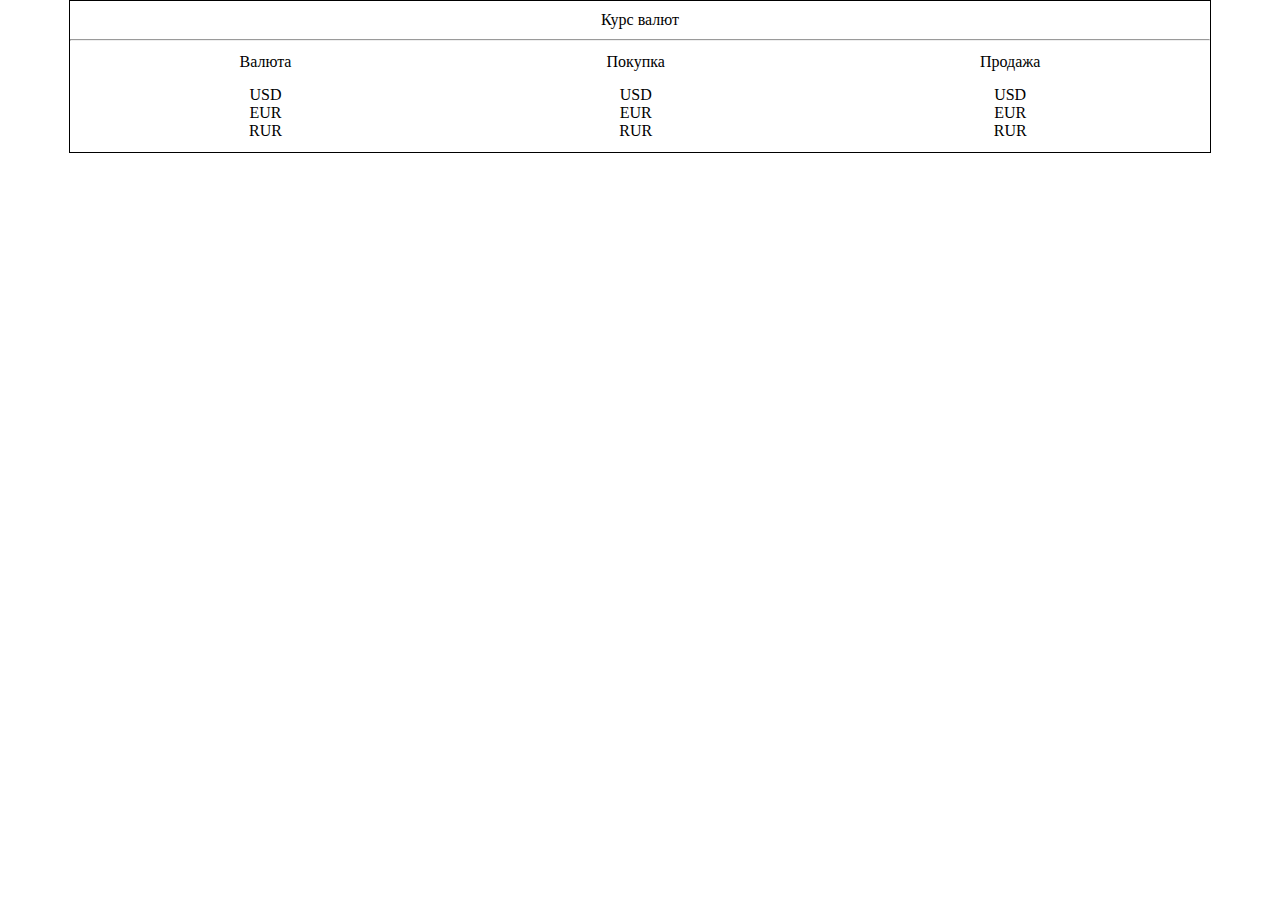
<file: Learn-JS/HomeWork-1/index.html>
<!DOCTYPE html>
<html lang="en">
<head>
    <meta charset="UTF-8">
    <meta name="viewport" content="width=device-width, initial-scale=1.0">
    <link rel="stylesheet" href="css/style.css">
    <title>Текущий курс валют</title>
</head>
<body>
    <section class="exchange_rates">
        <div class="container">
            <p class="title">Курс валют</p>
            <hr>
            <div class="exchange_rates_wrapper">
                <div class="exchange_rates_describe">
                    <div class="exchange_rates_title">
                        <p class="exchange_rates_name">Валюта</p>
                        <div>USD</div>
                        <div>EUR</div>
                        <div>RUR</div>
                    </div>
                    <div class="exchange_rates_buy">
                        <p class="exchange_rates_name">Покупка</p>
                        <div id="buyUSD">USD</div>
                        <div id="buyEUR">EUR</div>
                        <div id="buyRUR">RUR</div>
                    </div>
                    <div class="exchange_rates_sale">
                        <p class="exchange_rates_name">Продажа</p>
                        <div id="saleUSD">USD</div>
                        <div id="saleEUR">EUR</div>
                        <div id="saleRUR">RUR</div>
                    </div>
                </div>
            </div>
        </div>
    </section> 
    <!-- exchange_rates -->
    <script src="js/main.js"></script>
</body>
</html>
</file>
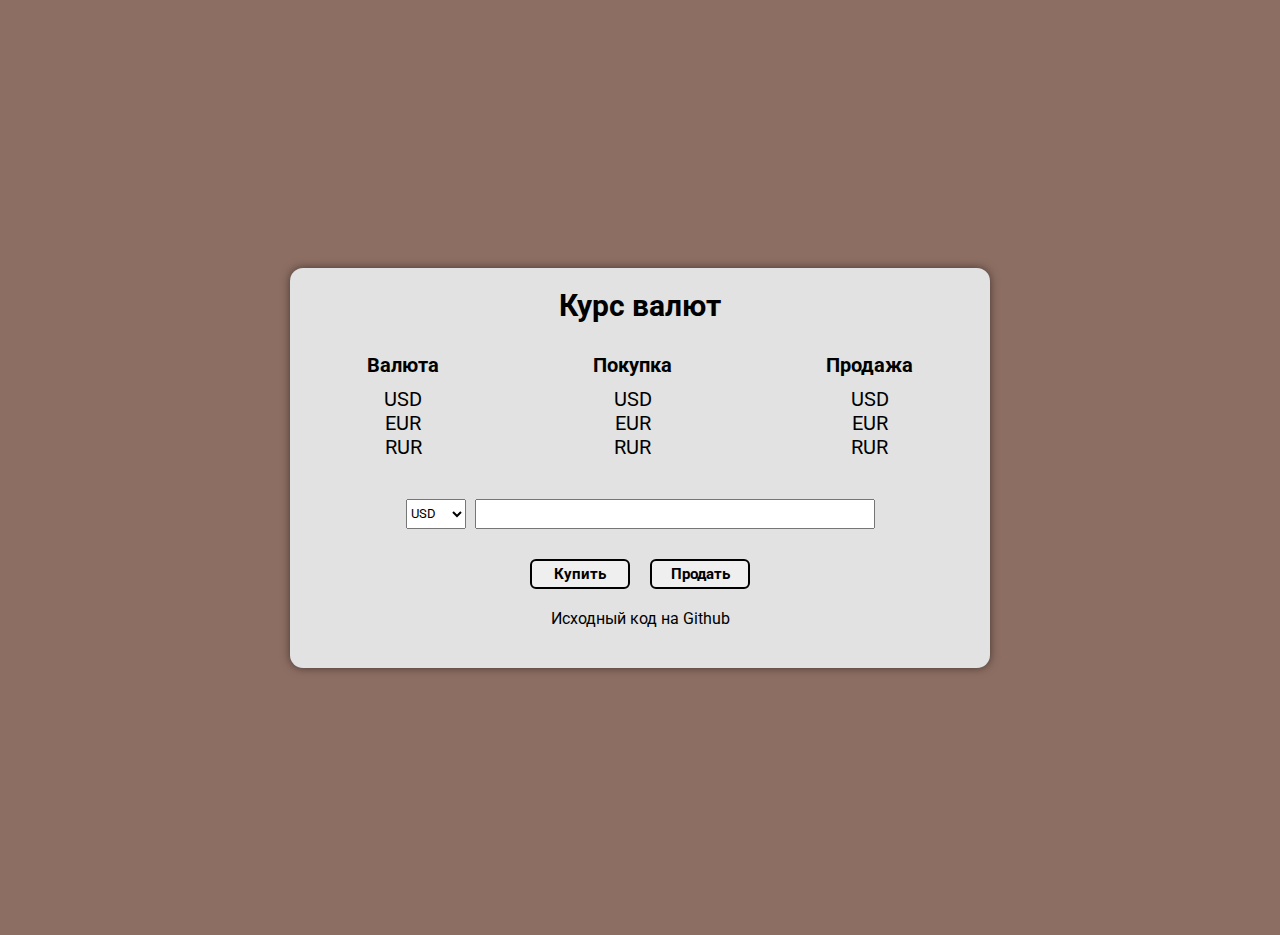
<file: Learn-JS/HomeWork-2/index.html>
<!DOCTYPE html>
<html lang="en">
<head>
    <meta charset="UTF-8">
    <meta name="viewport" content="width=device-width, initial-scale=1.0">
    <link rel="stylesheet" href="css/style.min.css">
    <link href="https://fonts.googleapis.com/css2?family=Roboto:wght@400;700&display=swap" rel="stylesheet">
    <title>Курс валют</title>
</head>
<body>
    <section class="exchange_rates">
       <div class="exchange_rates_wrapper">
           <div class="exchange_rates_box">
                <p class="title">Курс валют</p>
                <div class="exchange_rates_describe">
                    <div class="exchange_rates_title">
                        <p class="exchange_rates_name">Валюта</p>
                        <div>USD</div>
                        <div>EUR</div>
                        <div>RUR</div>
                    </div>
                    <div class="exchange_rates_buy">
                        <p class="exchange_rates_name">Покупка</p>
                        <div id="buyUSD">USD</div>
                        <div id="buyEUR">EUR</div>
                        <div id="buyRUR">RUR</div>
                    </div>
                    <div class="exchange_rates_sale">
                        <p class="exchange_rates_name">Продажа</p>
                        <div id="saleUSD">USD</div>
                        <div id="saleEUR">EUR</div>
                        <div id="saleRUR">RUR</div>
                    </div>
                </div>

                <div class="exchange_rates_input_wrapper">
                    <div class="exchange_rates_input_box">
                        <select class="exchange_rates_select" id="currency">
                            <option>USD</option>
                            <option>EUR</option>
                            <option>RUR</option>
                        </select>
                        <input class="exchange_rates_input--input" type="text" id="input-value">
                    </div>
                </div>
                <div class="exchange_rates_input--result" id="result"></div>
                <div class="exchange_rates_btn">
                    <button class="exchange_rates_btn--buy" id="btnBuy">Купить</button>
                    <button class="exchange_rates_btn--sale" id="btnSale">Продать</button>    
                </div>
                <div class="github">
                    <p><a class="github__link" href="https://github.com/DimaxizISD-21/DimaxizISD-21.github.io/tree/master/Learn-JS/HomeWork-2" target="_blank">
                        Исходный код на Github
                    </a></p>
                </div>
           </div>
       </div>
    </section> 
    <!-- exchange_rates -->

    <script src="js/main.js"></script>
</body>
</html>
</file>
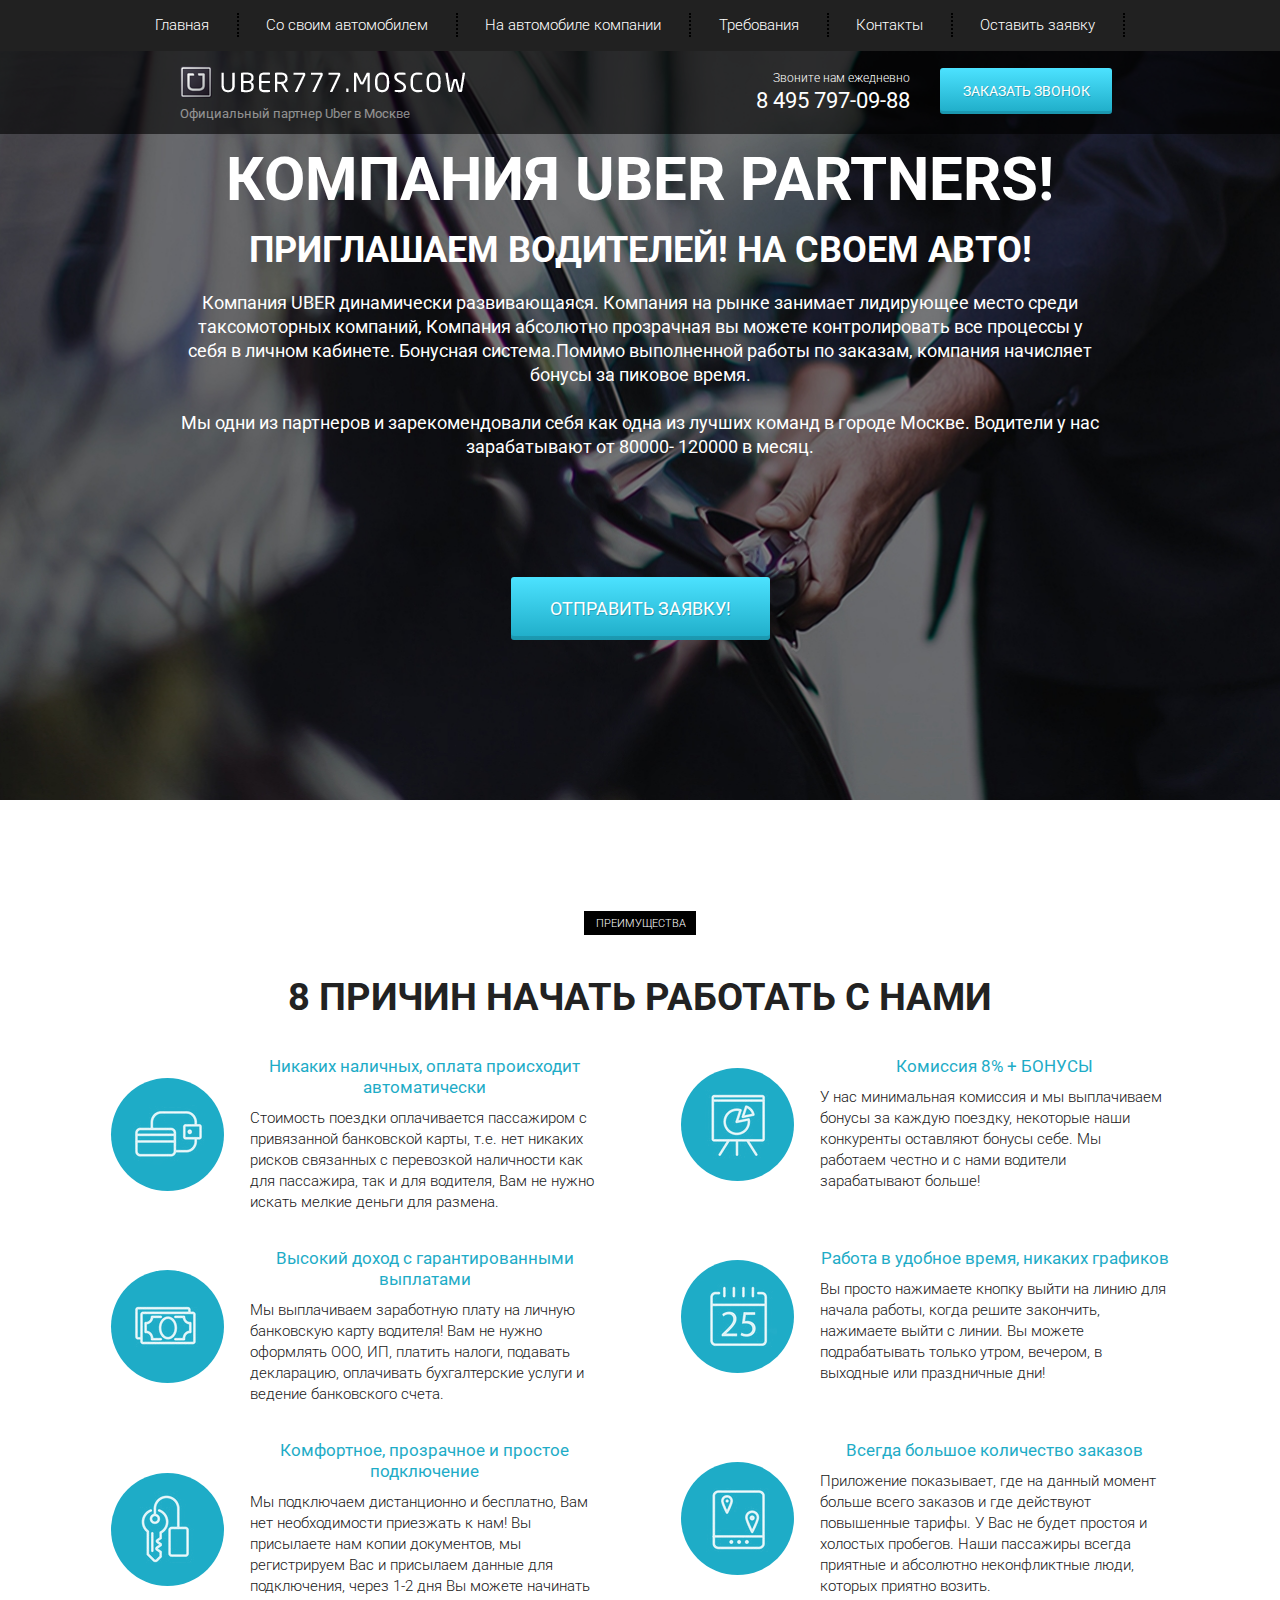
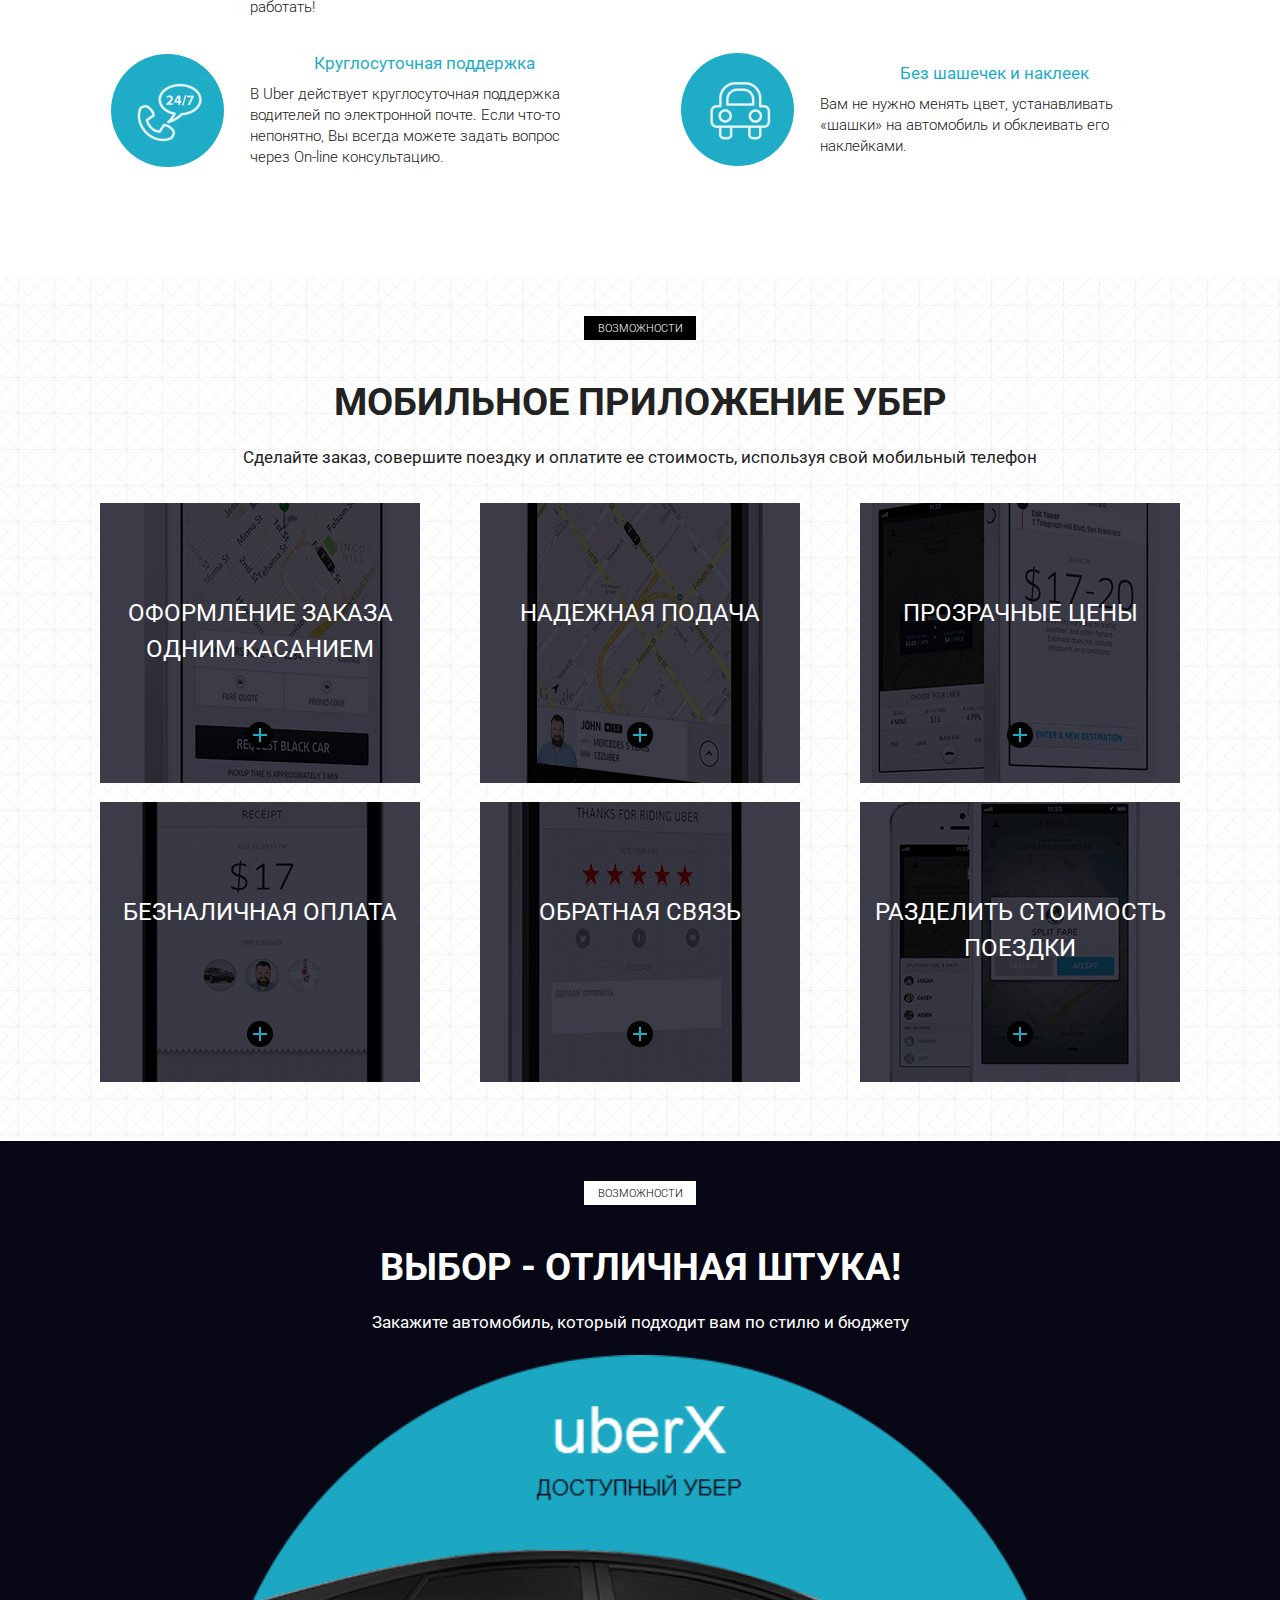
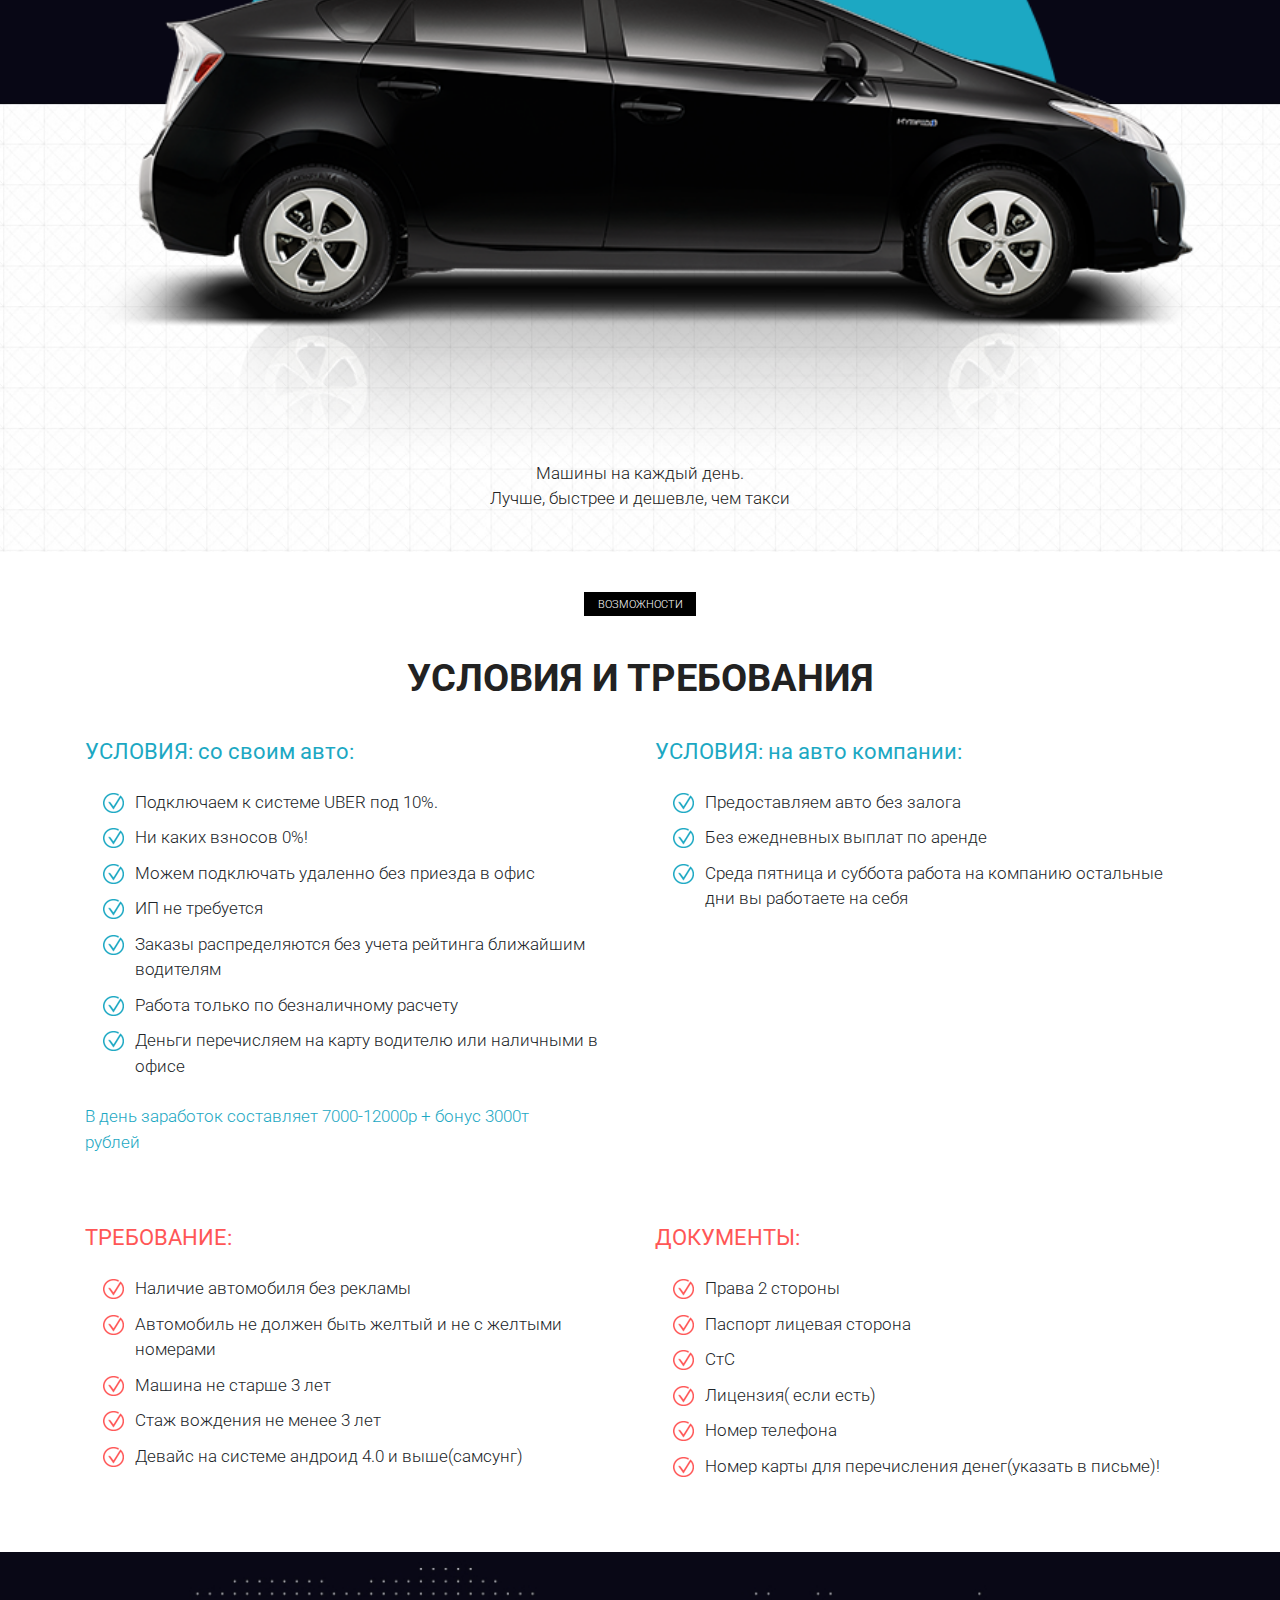
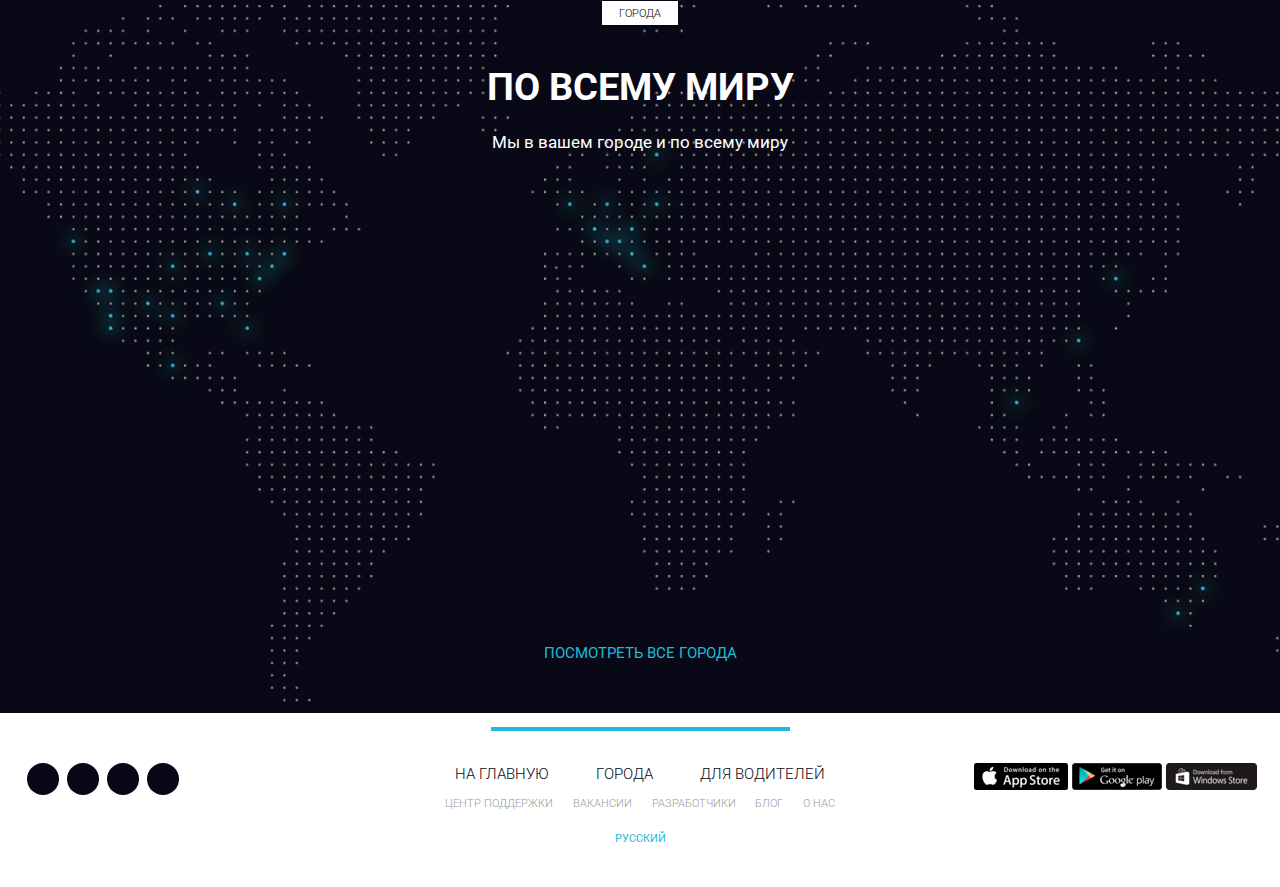
<file: projects/Uber-project/index.html>
<!DOCTYPE html>
<html lang="ru">
<head>
    <meta charset="UTF-8">
    <meta name="viewport" content="width=device-width, initial-scale=1.0">
    <meta http-equiv="X-UA-Compatible" content="ie=edge">
    <link rel="shortcut icon" href="icons/Uber.ico" type="image/x-icon">
    <link rel="stylesheet" href="css/bootstrap-reboot.min.css">
    <link href="https://fonts.googleapis.com/css?family=Roboto:300,400,700&display=swap&subset=cyrillic" rel="stylesheet">
    <link rel="stylesheet" href="https://use.fontawesome.com/releases/v5.8.2/css/all.css" integrity="sha384-oS3vJWv+0UjzBfQzYUhtDYW+Pj2yciDJxpsK1OYPAYjqT085Qq/1cq5FLXAZQ7Ay" crossorigin="anonymous">
    <link rel="stylesheet" href="css/bootstrap-grid.min.css">
    <link rel="stylesheet" href="css/style.min.css">
    <title>Uber</title>
</head>
<body>
    <header>
        <nav>
            <div class="container">
                <ul class="menu">
                    <li class="menu_item"><a class="menu_link" href="#">Главная</a></li>
                    <li class="menu_item"><a class="menu_link" href="#require">Со своим автомобилем  </a></li>
                    <li class="menu_item"><a class="menu_link" href="#require">На автомобиле компании</a></li>
                    <li class="menu_item"><a class="menu_link" href="#require">Требования</a></li>
                    <li class="menu_item"><a class="menu_link" href="#">Контакты</a></li>
                    <li class="menu_item"><a class="menu_link" href="#">Оставить заявку</a></li>
                </ul>
            </div>
            <div class="hamburger">
                <span></span>
                <span></span>
                <span></span>
            </div>
        </nav>
        <div class="subheader">
            <div class="container">
                <div class="row">
                    <div class="col-6 col-md-4 offset-md-1">
                        <a href="#" class="subheader_logo"><img src="img/Uber-logo.png" alt="Uber"></a>
                        <div class="subheader_official">Официальный партнер Uber в Москве</div>
                    </div>
                    <div class="xs-hidden col-md-3 offset-md-1 col-xl-2 offset-xl-2">
                        <div class="subheader_call">Звоните нам ежедневно</div>
                        <a href="tel:84957970988" class="subheader_phone">8 495 797-09-88</a>
                    </div>
                    <div class="col-md-3 col-6">
                        <a href="tel:84957970988" class="subheader_phone xs-visible">8 495 797-09-88</a>
                        <button class="subheader_btn">заказать звонок</button>
                    </div>
                </div>
            </div>
        </div>
    </header>

    <section class="promo">
        <div class="container">
            <div class="row">
                <div class="col-md-12 offset-md-0 col-lg-10 offset-lg-1">
                    <h1 class="promo_header">КОМПАНИЯ UBER PARTNERS!</h1>
                    <h2 class="promo_subheader">ПРИГЛАШАЕМ ВОДИТЕЛЕЙ! НА СВОЕМ АВТО!</h2>
                    <div class="promo_descr">Компания UBER  динамически развивающаяся. Компания на рынке занимает лидирующее место среди
                        таксомоторных компаний, Компания абсолютно прозрачная вы можете контролировать все процессы у себя в личном кабинете. Бонуcная система.Помимо выполненной работы по заказам, компания начисляет бонусы за
                        пиковое время.
                        <br><br>
                        Мы одни из партнеров и зарекомендовали себя как одна из лучших команд в городе Москве.  Водители у нас
                        зарабатывают от 80000- 120000 в месяц.
                    </div>
                    <button class="promo_btn">ОТПРАВИТЬ ЗАЯВКУ!</button>
                </div>
            </div>
        </div>
    </section>

    <section class="reasons">
        <div class="container">
           <div class="label">преимущества</div>
           <h2 class="title">8 причин начать работать с нами</h2>
           <div class="row">
               <div class="col-md-6">
                   <div class="reasons_block">
                       <div class="reasons_round">
                           <img src="icons/1.png" alt="1">
                       </div>
                       <div class="reasons_descr">
                           <div class="reasons_subtitle">Никаких наличных, оплата происходит автоматически</div>
                            <div class="reasons_text">Стоимость поездки оплачивается пассажиром с привязанной банковской карты, т.е. нет никаких рисков связанных с перевозкой наличности как для пассажира, так и для водителя, Вам не нужно искать мелкие деньги для размена.</div>
                       </div>
                   </div>
               </div>

               <div class="col-md-6">
                    <div class="reasons_block">
                        <div class="reasons_round">
                            <img src="icons/2.png" alt="2">
                        </div>
                        <div class="reasons_descr">
                            <div class="reasons_subtitle">Комиссия 8% + БОНУСЫ</div>
                             <div class="reasons_text">У нас минимальная комиссия и мы выплачиваем бонусы за каждую поездку, некоторые наши конкуренты оставляют бонусы себе. Мы работаем честно и с нами водители зарабатывают больше!</div>
                        </div>
                    </div>
                </div>

                <div class="col-md-6">
                    <div class="reasons_block">
                        <div class="reasons_round">
                            <img src="icons/3.png" alt="3">
                        </div>
                        <div class="reasons_descr">
                            <div class="reasons_subtitle">Высокий доход с гарантированными выплатами</div>
                                <div class="reasons_text">Мы выплачиваем заработную плату на личную банковскую карту водителя! Вам не нужно оформлять ООО, ИП, платить налоги, подавать декларацию, оплачивать бухгалтерские услуги и ведение банковского счета.</div>
                        </div>
                    </div>
                </div>

                <div class="col-md-6">
                    <div class="reasons_block">
                        <div class="reasons_round">
                            <img src="icons/4.png" alt="4">
                        </div>
                        <div class="reasons_descr">
                            <div class="reasons_subtitle">Работа в удобное время, никаких графиков</div>
                                <div class="reasons_text">Вы просто нажимаете кнопку выйти на линию для начала работы, когда решите закончить, нажимаете выйти с линии. Вы можете подрабатывать только утром, вечером, в выходные или праздничные дни!</div>
                        </div>
                    </div>
                </div>

                <div class="col-md-6">
                    <div class="reasons_block">
                        <div class="reasons_round">
                            <img src="icons/5.png" alt="5">
                        </div>
                        <div class="reasons_descr">
                            <div class="reasons_subtitle">Комфортное, прозрачное и простое подключение</div>
                                <div class="reasons_text">Мы подключаем дистанционно и бесплатно, Вам нет необходимости приезжать к нам! Вы присылаете нам копии документов, мы регистрируем Вас и присылаем данные для подключения, через 1-2 дня Вы можете начинать работать!</div>
                        </div>
                    </div>
                </div>

                <div class="col-md-6">
                    <div class="reasons_block">
                        <div class="reasons_round">
                            <img src="icons/6.png" alt="6">
                        </div>
                        <div class="reasons_descr">
                            <div class="reasons_subtitle">Всегда большое количество заказов</div>
                                <div class="reasons_text">Приложение показывает, где на данный момент больше всего заказов и где действуют повышенные тарифы. У Вас не будет простоя и холостых пробегов. Наши пассажиры всегда приятные и абсолютно неконфликтные люди, которых приятно возить.</div>
                        </div>
                    </div>
                </div>

                <div class="col-md-6">
                    <div class="reasons_block">
                        <div class="reasons_round">
                            <img src="icons/7.png" alt="7">
                        </div>
                        <div class="reasons_descr">
                            <div class="reasons_subtitle">Круглосуточная поддержка</div>
                                <div class="reasons_text">В Uber действует круглосуточная поддержка водителей по электронной почте. Если что-то непонятно, Вы всегда можете задать вопрос через On-line консультацию.</div>
                        </div>
                    </div>
                </div>

                <div class="col-md-6">
                    <div class="reasons_block">
                        <div class="reasons_round">
                            <img src="icons/8.png" alt="8">
                        </div>
                        <div class="reasons_descr">
                            <div class="reasons_subtitle">Без шашечек и наклеек</div>
                                <div class="reasons_text">Вам не нужно менять цвет, устанавливать «шашки» на автомобиль и обклеивать его наклейками.</div>
                        </div>
                    </div>
                </div>
           </div>
        </div>
    </section>

    <section class="mobile">
        <div class="container">
            <div class="label">Возможности</div>
            <h2 class="title">мобильное приложение убер</h2>
            <div class="sub_title">Сделайте заказ, совершите поездку и оплатите ее стоимость, используя свой мобильный телефон</div>
            <div class="row">
                <div class="col-md-6 col-lg-4">
                    <div class="mobile_item mobile_item_1">
                        <div class="mobile_item_subtitle">оформление заказа одним касанием</div>
                        <div class="mobile_item_plus"></div>
                    </div>
                </div>
                <div class="col-md-6 col-lg-4">
                    <div class="mobile_item mobile_item_2">
                        <div class="mobile_item_subtitle">надежная подача</div>
                        <div class="mobile_item_plus"></div>
                    </div>
                </div>
                <div class="col-md-6 col-lg-4">
                    <div class="mobile_item mobile_item_3">
                        <div class="mobile_item_subtitle">прозрачные цены</div>
                        <div class="mobile_item_plus"></div>
                    </div>
                </div>
                <div class="col-md-6 col-lg-4">
                    <div class="mobile_item mobile_item_4">
                        <div class="mobile_item_subtitle">безналичная оплата</div>
                        <div class="mobile_item_plus"></div>
                    </div>
                </div>
                <div class="col-md-6 col-lg-4">
                    <div class="mobile_item mobile_item_5">
                        <div class="mobile_item_subtitle">обратная связь</div>
                        <div class="mobile_item_plus"></div>
                    </div>
                </div>
                <div class="col-md-6 col-lg-4">
                    <div class="mobile_item mobile_item_6">
                        <div class="mobile_item_subtitle">разделить
                            стоимость поездки</div>
                        <div class="mobile_item_plus"></div>
                    </div>
                </div>
            </div>
        </div>
    </section>

    <section class="uber-x">
        <div class="container">
            <div class="label label_white">Возможности</div>
            <h2 class="title">Выбор - отличная штука!</h2>
            <div class="sub_title">Закажите автомобиль, который подходит вам по стилю и бюджету</div>
            <div class="uber-x_img"><img src="img/uber-car.png" alt="Uber-x"></div>
            <div class="uber-x-descr">
                <div class="uber-x-text">Машины на каждый день.</div>
                <div class="uber-x-subtext">Лучше, быстрее и дешевле, чем такси</div>
            </div>
        </div>
    </section>

    <section class="require" id="require">
        <div class="container">
            <div class="label">Возможности</div>
            <h2 class="title">условия и требования</h2>
            <div class="row">
                <div class="col-md-6">
                    <div class="require_block">
                        <div class="require_title">УСЛОВИЯ: со своим авто:</div>
                        <ul class="require_list">
                            <li>Подключаем к системе UBER  под 10%.</li>
                            <li>Ни каких взносов  0%!</li>
                            <li>Можем подключать удаленно без приезда в офис</li>
                            <li>ИП не требуется</li>
                            <li>Заказы распределяются без учета рейтинга ближайшим водителям</li>
                            <li>Работа только по безналичному расчету</li>
                            <li>Деньги перечисляем на карту водителю или наличными в офисе</li>
                        </ul>
                        <div class="require_descr">В день заработок составляет 7000-12000р + бонус 3000т <br> рублей</div>
                    </div>
                </div>
                <div class="col-md-6">
                    <div class="require_block">
                        <div class="require_title">УСЛОВИЯ: на авто компании:</div>
                        <ul class="require_list">
                            <li>Предоставляем авто без залога</li>
                            <li>Без ежедневных выплат по аренде</li>
                            <li>Среда пятница и суббота работа на компанию остальные дни вы работаете на себя</li>
                        </ul>
                    </div>
                </div>
                <div class="col-md-6">
                    <div class="require_block warning-style">
                        <div class="require_title">ТРЕБОВАНИЕ:</div>
                        <ul class="require_list">
                            <li>Наличие автомобиля без рекламы</li>
                            <li>Автомобиль не должен быть желтый и не с желтыми номерами</li>
                            <li>Машина не старше 3 лет</li>
                            <li>Стаж вождения не менее 3 лет</li>
                            <li>Девайс на системе андроид 4.0 и выше(самсунг)</li>
                        </ul>
                    </div>
                </div>
                <div class="col-md-6">
                    <div class="require_block warning-style">
                        <div class="require_title">ДОКУМЕНТЫ:</div>
                        <ul class="require_list">
                            <li>Права 2 стороны</li>
                            <li>Паспорт лицевая сторона</li>
                            <li>СтС</li>
                            <li>Лицензия( если есть)</li>
                            <li>Номер телефона</li>
                            <li>Номер карты для перечисления денег(указать в письме)!</li>
                        </ul>
                    </div>
                </div>
            </div>
        </div>
    </section>

    <section class="world">
        <div class="container">
            <div class="label label_white">города</div>
            <h2 class="title">По всему миру</h2>
            <div class="sub_title">Мы в вашем городе и по всему миру</div>
            <div class="world_link">
                <a href="#" target="blank">посмотреть все города</a>
            </div> 
        </div>
    </section>

    <footer>
        <div class="footer_divider"></div>
        <div class="footer_wrapper">
            <!-- Если не оборачивать каждый блок в обертку - получится криво -->
            <div>
                <div class="footer_social">
                    <a href="#" class="footer_social_item">
                        <i class="fab fa-facebook-f"></i>
                    </a>
                    <a href="#" class="footer_social_item">
                        <i class="fab fa-twitter"></i>
                    </a>
                    <a href="#" class="footer_social_item">
                        <i class="fab fa-linkedin"></i>
                    </a>
                    <a href="#" class="footer_social_item">
                        <i class="fab fa-instagram"></i>
                    </a>
                </div>
            </div>
            <div>
                <div class="footer_links">
                    <div class="footer_links_main">
                        <a href="#">на главную</a>
                        <a href="#">города</a>
                        <a href="#">для водителей</a>
                    </div>
                    <div class="footer_links_sub">
                        <a href="#">центр поддержки</a>
                        <a href="#">вакансии</a>
                        <a href="#">разработчики</a>
                        <a href="#">блог</a>
                        <a href="#">о нас</a>
                    </div>
                    <a href="#" class="footer_links_lang">Русский</a>
                </div>
            </div>
            <div>
                <div class="footer_mobile">
                    <a href="#">
                        <img src="icons/app-store.png" alt="App Store">
                    </a>
                    <a href="#">
                        <img src="icons/google-play.png" alt="Google play">
                    </a>
                    <a href="#">
                        <img src="icons/windows-store.png" alt="Windows store">
                    </a>
                </div>
            </div>
        </div>
    </footer>
    <script src="js/script.js"></script>
</body>
</html>
</file>
<file: Learn-JS/HomeWork-1/css/style.css>
* {
    margin: 0;
    padding: 0;
}

.container {
   width: 1140px;
   margin: 0 auto;
   border: 1px solid black;
}

.title {
    text-align: center;
    padding: 10px;
}

.exchange_rates_name {
    margin-bottom: 15px;
}

.exchange_rates_describe {
    display: flex;
    justify-content: space-around;
    text-align: center;
    margin: 12px;
}
</file>
<file: Learn-JS/HomeWork-2/css/style.min.css>
*{margin:0;padding:0;-webkit-box-sizing:border-box;box-sizing:border-box;font-family:'Roboto', sans-serif}body{background-color:#8d6e63}.title{text-align:center;font-size:30px;font-weight:700}.exchange_rates_wrapper{display:-webkit-box;display:-ms-flexbox;display:flex;-webkit-box-pack:center;-ms-flex-pack:center;justify-content:center;-webkit-box-align:center;-ms-flex-align:center;align-items:center;width:1140px;height:935px;margin:0 auto}.exchange_rates_box{width:700px;height:400px;background-color:#E1E2E1;border-radius:13px;-webkit-box-shadow:0 0 10px rgba(0,0,0,0.5);box-shadow:0 0 10px rgba(0,0,0,0.5);padding:20px 0 20px 0}.exchange_rates_describe{display:-webkit-box;display:-ms-flexbox;display:flex;-ms-flex-pack:distribute;justify-content:space-around;font-size:20px;font-weight:400;margin-top:30px;text-align:center}.exchange_rates_name{font-weight:700;margin-bottom:10px}.exchange_rates_select{margin-right:5px;height:30px;width:60px}.exchange_rates_input_wrapper{display:-webkit-box;display:-ms-flexbox;display:flex;-webkit-box-pack:center;-ms-flex-pack:center;justify-content:center;-webkit-box-align:center;-ms-flex-align:center;align-items:center;margin-top:40px}.exchange_rates_input--input{width:400px;height:30px;outline:none}.exchange_rates_input--result{display:-webkit-box;display:-ms-flexbox;display:flex;-webkit-box-pack:center;-ms-flex-pack:center;justify-content:center;-webkit-box-align:center;-ms-flex-align:center;align-items:center;margin-top:15px;font-size:20px;font-weight:700}.exchange_rates_btn{display:-webkit-box;display:-ms-flexbox;display:flex;-webkit-box-pack:center;-ms-flex-pack:center;justify-content:center;-webkit-box-align:center;-ms-flex-align:center;align-items:center;margin-top:15px}.exchange_rates_btn--buy{margin-right:20px;width:100px;height:30px;border:2px solid black;border-radius:6px;font-weight:700;font-size:15px}.exchange_rates_btn--buy:hover{background-color:#8d6e63;cursor:pointer}.exchange_rates_btn--sale{width:100px;height:30px;border:2px solid black;border-radius:6px;font-weight:700;font-size:15px}.exchange_rates_btn--sale:hover{background-color:#8d6e63;cursor:pointer}.exchange_rates .github{text-align:center;margin-top:20px}.exchange_rates .github__link{text-decoration:none;color:black}
/*# sourceMappingURL=style.min.css.map */
</file>
<file: projects/Uber-project/css/style.min.css>
* {
  font-family: 'Roboto', sans-serif;
}

/*------- HEADER -------*/
header {
  position: relative;
}

nav {
  position: fixed;
  width: 100%;
  z-index: 2;
  height: 51px;
  background-color: #212121;
}

/*------- HAMBURGER -------*/
.hamburger {
  display: none;
}

/*-------------------------*/
.menu {
  display: -webkit-box;
  display: -ms-flexbox;
  display: flex;
  -webkit-box-pack: justify;
      -ms-flex-pack: justify;
          justify-content: space-between;
  padding: 13px 70px;
  margin: 0;
  list-style-type: none;
}

.menu_link {
  color: #ffffff;
  font-size: 15px;
  font-weight: 300;
}

.menu_item {
  border-right: 2px dotted black;
  padding-right: 28px;
}

.menu:last-child {
  border-right: none;
}

/*------- SUBHEADER -------*/
.subheader {
  top: 50px;
  height: 84px;
  background-color: rgba(0, 0, 0, 0.6);
  position: absolute;
  width: 100%;
}

.subheader_logo {
  display: inline-block;
  margin-top: 16px;
  max-width: 100%;
}

.subheader_official {
  color: #ffffff;
  font-size: 13px;
  font-weight: 400;
  opacity: 0.5;
  margin-top: 6px;
}

.subheader_call {
  margin-top: 19px;
  color: #ffffff;
  font-size: 12px;
  font-weight: 300;
  text-align: right;
}

.subheader_phone {
  display: block;
  margin-top: 8px;
  color: #ffffff;
  font-size: 22px;
  font-weight: 400;
  text-transform: uppercase;
  text-align: right;
  line-height: 12px;
}

.subheader_btn {
  margin: 18px 0 18px 0;
  width: 172px;
  height: 46px;
  -webkit-box-shadow: inset 0 -3px 0 rgba(0, 0, 0, 0.12);
          box-shadow: inset 0 -3px 0 rgba(0, 0, 0, 0.12);
  border: none;
  border-radius: 3px;
  background-image: -webkit-gradient(linear, left bottom, left top, from(#1eacc7), to(#4ce2ff));
  background-image: linear-gradient(to top, #1eacc7 0%, #4ce2ff 100%);
  text-shadow: 1px 1px 0 rgba(0, 0, 0, 0.21);
  color: #ffffff;
  font-size: 14px;
  font-weight: 400;
  text-transform: uppercase;
}

.subheader_btn:hover {
  background-image: none;
  background-color: #1eacc7;
}

/*------- PROMO -------*/
.promo {
  background: url("../img/bg/first-bg.jpg") center center/cover no-repeat;
  min-height: 800px;
  padding: 150px 0 135px 0;
}

.promo_header {
  color: #ffffff;
  font-size: 60px;
  font-weight: 700;
  text-align: center;
  text-transform: uppercase;
  line-height: 60px;
  margin: 0;
}

.promo_subheader {
  color: #ffffff;
  text-align: center;
  font-size: 36px;
  font-weight: 700;
  line-height: 36px;
  text-transform: uppercase;
  margin: 0;
  margin-top: 22px;
}

.promo_descr {
  color: #ffffff;
  font-size: 18px;
  font-weight: 400;
  text-align: center;
  line-height: 24px;
  margin-top: 23px;
}

.promo_btn {
  display: block;
  margin: 118px auto 0 auto;
  width: 259px;
  height: 63px;
  -webkit-box-shadow: inset 0 -4px 0 rgba(0, 0, 0, 0.12);
          box-shadow: inset 0 -4px 0 rgba(0, 0, 0, 0.12);
  border: none;
  border-radius: 3px;
  background-image: -webkit-gradient(linear, left bottom, left top, from(#1eacc7), to(#4ce2ff));
  background-image: linear-gradient(to top, #1eacc7 0%, #4ce2ff 100%);
  text-shadow: 1px 1px 0 rgba(0, 0, 0, 0.21);
  color: #ffffff;
  font-size: 18px;
  font-weight: 400;
  text-transform: uppercase;
}

.promo_btn:hover {
  background-image: none;
  background-color: #1eacc7;
}

/*------- REASONS -------*/
.reasons {
  margin: 71px 0 68px 0;
}

.reasons_block {
  display: -webkit-box;
  display: -ms-flexbox;
  display: flex;
  -webkit-box-pack: center;
      -ms-flex-pack: center;
          justify-content: center;
  -webkit-box-align: center;
      -ms-flex-align: center;
          align-items: center;
  margin-top: 35px;
}

.reasons_round {
  display: -webkit-box;
  display: -ms-flexbox;
  display: flex;
  -webkit-box-pack: center;
      -ms-flex-pack: center;
          justify-content: center;
  -webkit-box-align: center;
      -ms-flex-align: center;
          align-items: center;
  margin-right: 26px;
  width: 113px;
  height: 113px;
  background-color: #1eacc7;
  border-radius: 100%;
}

.reasons_descr {
  width: 343px;
}

.reasons_subtitle {
  line-height: 21px;
  color: #1eacc7;
  font-size: 17px;
  font-weight: 400;
}

.reasons_text {
  color: #202020;
  font-size: 15px;
  font-weight: 300;
  line-height: 21px;
}

.label {
  margin: 0 auto;
  width: 112px;
  height: 24px;
  padding: 5px 12px;
  background-color: #000000;
  color: #ffffff;
  font-size: 11px;
  font-weight: 300;
  text-transform: uppercase;
  text-align: center;
}

.title {
  color: #222222;
  font-family: Roboto;
  font-size: 38px;
  font-weight: 700;
  text-align: center;
  margin-top: 38px;
  line-height: 48px;
  text-transform: uppercase;
  margin-bottom: 0;
}

.sub_title {
  color: #222222;
  font-size: 17px;
  font-weight: 400;
  text-align: center;
  margin-top: 19px;
}

/*------- MOBILE APP -------*/
.mobile {
  min-height: 864px;
  padding: 48px 0 80px;
  background: url("../img/bg/mobile-bg.jpg") center center/cover no-repeat;
}

.mobile .row {
  margin-top: 32px;
}

.mobile_item {
  width: 320px;
  height: 280px;
  margin: 0 auto;
  position: relative;
  margin-bottom: 19px;
  padding-top: 92px;
}

.mobile_item_1 {
  background: url("../img/mobile-app-1.jpg") center center/cover no-repeat;
}

.mobile_item_2 {
  background: url("../img/mobile-app-2.jpg") center center/cover no-repeat;
}

.mobile_item_3 {
  background: url("../img/mobile-app-3.jpg") center center/cover no-repeat;
}

.mobile_item_4 {
  background: url("../img/mobile-app-4.jpg") center center/cover no-repeat;
}

.mobile_item_5 {
  background: url("../img/mobile-app-5.jpg") center center/cover no-repeat;
}

.mobile_item_6 {
  background: url("../img/mobile-app-6.jpg") center center/cover no-repeat;
}

.mobile_item_subtitle {
  color: #ffffff;
  font-size: 24px;
  font-weight: 400;
  text-align: center;
  text-transform: uppercase;
}

.mobile_item_plus {
  display: -webkit-box;
  display: -ms-flexbox;
  display: flex;
  -webkit-box-pack: center;
      -ms-flex-pack: center;
          justify-content: center;
  -webkit-box-align: center;
      -ms-flex-align: center;
          align-items: center;
  position: absolute;
  bottom: 35px;
  left: 50%;
  -webkit-transform: translateX(-50%);
          transform: translateX(-50%);
  width: 26px;
  height: 26px;
  background-color: #000000;
  border-radius: 100%;
  cursor: pointer;
}

.mobile_item_plus:before {
  content: '';
  display: block;
  width: 14px;
  height: 2px;
  background-color: #1eacc7;
  -webkit-transition: .3s all;
  transition: .3s all;
}

.mobile_item_plus:after {
  content: '';
  display: block;
  width: 2px;
  height: 14px;
  position: absolute;
  left: 50%;
  -webkit-transform: translateX(-50%);
          transform: translateX(-50%);
  background-color: #1eacc7;
  -webkit-transition: .3s all;
  transition: .3s all;
}

.mobile_item_plus:hover:before, .mobile_item_plus:hover:after {
  background-color: #ff5656;
}

/*------- UBER CAR -------*/
.uber-x {
  min-height: 896px;
  padding: 57px 0 138px 0;
  background: url("../img/bg/Uber-x-bg.jpg") center center/cover no-repeat;
}

.uber-x .label_white {
  background: #ffffff;
  color: #000000;
}

.uber-x .title {
  color: #ffffff;
}

.uber-x .sub_title {
  color: #ffffff;
}

.uber-x .uber-x_img {
  display: -webkit-box;
  display: -ms-flexbox;
  display: flex;
  -webkit-box-pack: center;
      -ms-flex-pack: center;
          justify-content: center;
  margin-top: 20px;
}

.uber-x .uber-x-descr {
  text-align: center;
  color: #222222;
  font-size: 17px;
  font-weight: 300;
  margin-top: 4px;
}

/*------- REQUIRE -------*/
.require {
  padding: 68px 0 84px 0;
}

.require_block {
  margin: 33px 0;
}

.require_title {
  color: #1ca8c3;
  font-size: 22px;
  font-weight: 400;
}

.require_list {
  list-style-type: none;
  padding-left: 50px;
  margin-top: 22px;
}

.require_list li {
  position: relative;
  font-size: 17px;
  font-weight: 300;
  margin-bottom: 10px;
}

.require_list li:before {
  content: '';
  display: block;
  position: absolute;
  left: -32px;
  top: 3px;
  width: 21px;
  height: 20px;
  background: url("../icons/checkpoint-blue.png") center center/cover no-repeat;
}

.require_descr {
  margin-top: 25px;
  font-size: 17px;
  font-weight: 300;
  color: #1ca8c3;
}

.require .warning-style .require_title {
  color: #ff5656;
}

.require .warning-style .require_list li:before {
  background: url("../icons/checkpoint-red.png") center center/cover no-repeat;
}

/*------- WORLD -------*/
.world {
  padding: 49px 0;
  min-height: 717px;
  background: url("../img/bg/second-bg.jpg") center center/cover no-repeat;
}

.world .label {
  width: 76px;
  height: 24px;
}

.world .label_white {
  background: #ffffff;
  color: #000000;
}

.world .title {
  color: #ffffff;
}

.world .sub_title {
  color: #ffffff;
}

.world_link {
  font-size: 15px;
  font-weight: 400;
  text-transform: uppercase;
  text-align: center;
  margin-top: 486px;
}

.world_link a {
  text-decoration: none;
  color: #1fbad6;
}

.world_link a:hover {
  -webkit-transition: .5s all;
  transition: .5s all;
  color: #ffffff;
}

/*------- FOOTER -------*/
footer {
  padding: 14px 23px 39px 23px;
}

footer a:hover {
  text-decoration: none;
}

.footer_divider {
  width: 299px;
  height: 4px;
  background-color: #1fbad6;
  margin: 0 auto;
}

.footer_wrapper {
  display: -webkit-box;
  display: -ms-flexbox;
  display: flex;
  -webkit-box-pack: justify;
      -ms-flex-pack: justify;
          justify-content: space-between;
  -webkit-box-align: start;
      -ms-flex-align: start;
          align-items: flex-start;
  padding-top: 32px;
}

.footer_wrapper > div {
  width: 33%;
}

.footer_wrapper > div:nth-child(3) {
  display: -webkit-box;
  display: -ms-flexbox;
  display: flex;
  -webkit-box-pack: end;
      -ms-flex-pack: end;
          justify-content: flex-end;
}

.footer_social {
  width: 160px;
  display: -webkit-box;
  display: -ms-flexbox;
  display: flex;
  -webkit-box-pack: justify;
      -ms-flex-pack: justify;
          justify-content: space-between;
}

.footer_social_item {
  display: -webkit-box;
  display: -ms-flexbox;
  display: flex;
  -webkit-box-pack: center;
      -ms-flex-pack: center;
          justify-content: center;
  -webkit-box-align: center;
      -ms-flex-align: center;
          align-items: center;
  margin: 0 4px;
  width: 32px;
  height: 32px;
  background-color: #070716;
  border-radius: 100%;
}

.footer_social_item i {
  color: #fff;
}

.footer_links {
  width: 390px;
  margin: 0 auto;
}

.footer_links_main {
  display: -webkit-box;
  display: -ms-flexbox;
  display: flex;
  -webkit-box-pack: justify;
      -ms-flex-pack: justify;
          justify-content: space-between;
  padding: 0 10px;
}

.footer_links_main a {
  color: #070716;
  font-size: 15px;
  font-weight: 300;
  text-transform: uppercase;
}

.footer_links_sub {
  display: -webkit-box;
  display: -ms-flexbox;
  display: flex;
  -webkit-box-pack: justify;
      -ms-flex-pack: justify;
          justify-content: space-between;
  margin-top: 10px;
}

.footer_links_sub a {
  color: #999999;
  font-size: 11px;
  font-weight: 300;
  text-transform: uppercase;
}

.footer_links_lang {
  display: block;
  margin: 0 auto;
  color: #1fbad6;
  font-size: 11px;
  font-weight: 400;
  margin-top: 19px;
  text-transform: uppercase;
  text-align: center;
}

.xs-visible {
  display: none;
}

@media (max-width: 1200px) {
  .menu_item {
    padding-right: 20px;
  }
  .menu_link {
    font-size: 13px;
  }
  .promo_header {
    font-size: 50px;
  }
  .reasons_block {
    -webkit-box-align: start;
        -ms-flex-align: start;
            align-items: flex-start;
  }
  .reasons_descr {
    width: 300px;
  }
  .mobile_item {
    width: 290px;
  }
  .mobile_item_subtitle {
    font-size: 22px;
  }
  .uber-x {
    padding: 55px 0;
    min-height: 840px;
  }
  .require br {
    display: none;
  }
  .footer_wrapper > div {
    width: 50%;
  }
  .footer_wrapper > div:nth-child(1) {
    width: 25%;
  }
  .footer_wrapper > div:nth-child(3) {
    width: 50%;
    display: -webkit-box;
    display: -ms-flexbox;
    display: flex;
    -webkit-box-pack: end;
        -ms-flex-pack: end;
            justify-content: flex-end;
  }
  .footer_wrapper > div_mobile {
    display: -webkit-box;
    display: -ms-flexbox;
    display: flex;
  }
  .footer_wrapper > div_mobile a {
    margin: 0 3px;
  }
  .footer_wrapper > div_mobile a img {
    width: 100%;
  }
}

@media (max-width: 991px) {
  .menu_item {
    padding-right: 8px;
  }
  .menu_link {
    font-size: 11px;
  }
  .promo_header {
    font-size: 40px;
  }
  .promo_subheader {
    font-size: 30px;
  }
  .subheader_logo img {
    width: 100%;
  }
  .subheader_official {
    font-size: 11px;
  }
  .subheader_phone {
    font-size: 18px;
  }
  .subheader_call {
    font-size: 11px;
  }
  .subheader_btn {
    width: 100%;
    height: 40px;
    margin-top: 21px;
  }
  .reasons_block {
    -webkit-box-orient: vertical;
    -webkit-box-direction: normal;
        -ms-flex-direction: column;
            flex-direction: column;
    -webkit-box-align: center;
        -ms-flex-align: center;
            align-items: center;
  }
  .reasons_descr {
    width: 300px;
    margin-top: 20px;
  }
  .reasons_round {
    margin-right: 0;
  }
  .mobile {
    min-height: 800px;
  }
  .mobile_item {
    width: 280px;
  }
  .mobile_item_subtitle {
    font-size: 16px;
  }
  .world {
    min-height: 650px;
  }
  .footer_wrapper {
    -ms-flex-wrap: wrap;
        flex-wrap: wrap;
  }
  .footer_wrapper > div {
    width: 100%;
    display: -webkit-box;
    display: -ms-flexbox;
    display: flex;
    -webkit-box-pack: center;
        -ms-flex-pack: center;
            justify-content: center;
    margin-bottom: 20px;
  }
  .footer_wrapper > div:nth-child(1) {
    width: 100%;
  }
  .footer_wrapper > div:nth-child(3) {
    width: 100%;
    -webkit-box-pack: center;
        -ms-flex-pack: center;
            justify-content: center;
  }
}

@media (max-width: 767px) {
  .menu {
    position: fixed;
    -webkit-box-orient: vertical;
    -webkit-box-direction: normal;
        -ms-flex-direction: column;
            flex-direction: column;
    -webkit-box-pack: center;
        -ms-flex-pack: center;
            justify-content: center;
    -webkit-box-align: center;
        -ms-flex-align: center;
            align-items: center;
    top: 0;
    left: -100%;
    width: 50%;
    height: 100vh;
    padding: 20px 15px;
    background-color: rgba(0, 0, 0, 0.8);
    -webkit-transition: .6s all;
    transition: .6s all;
  }
  .menu_active {
    left: 0;
  }
  .menu_item {
    padding-right: 0;
    border: none;
    margin: 10px 0;
  }
  .menu_link {
    font-size: 20px;
  }
  .hamburger {
    display: block;
    position: absolute;
    right: 10px;
    top: 50%;
    -webkit-transform: translateY(-50%);
            transform: translateY(-50%);
    width: 26px;
    height: 12px;
  }
  .hamburger span {
    display: block;
    height: 2px;
    width: 100%;
    background-color: #fff;
    margin-bottom: 2px;
    -webkit-transition: .5s all;
    transition: .5s all;
  }
  .hamburger_active span {
    margin-bottom: -2px;
  }
  .hamburger_active span:nth-child(1) {
    -webkit-transform: translateY(3px) rotate(-45deg);
            transform: translateY(3px) rotate(-45deg);
  }
  .hamburger_active span:nth-child(2) {
    display: none;
  }
  .hamburger_active span:nth-child(3) {
    -webkit-transform: translateY(3px) rotate(45deg);
            transform: translateY(3px) rotate(45deg);
  }
  .xs-hidden {
    display: none;
  }
  .xs-visible {
    display: block;
  }
  .subheader_phone {
    display: block;
    margin-top: 10px;
    color: #ffffff;
    font-size: 16px;
    font-weight: 400;
    text-transform: uppercase;
    text-align: center;
  }
  .subheader_btn {
    display: block;
    margin: 0 auto;
    margin-top: 10px;
    width: 200px;
    height: 40px;
  }
  .promo_header {
    line-height: 40px;
    margin-top: 47px;
  }
}

.reasons {
  padding: 40px 0;
}

.reasons_descr {
  width: 350px;
}

.reasons_subtitle {
  text-align: center;
}

.reasons_text {
  margin-top: 10px;
}

.mobile {
  padding: 40px 0;
}

.uber-x {
  min-height: 600px;
  padding: 40px 0;
}

.uber-x .uber-x_img img {
  width: 100%;
}

.require {
  padding: 40px 0;
}

.world {
  min-height: 450px;
}

@media (max-width: 575px) {
  nav {
    height: 30px;
  }
  .subheader {
    height: 60px;
    top: 30px;
  }
  .subheader_official {
    display: none;
  }
  .subheader_logo {
    margin-top: 22px;
  }
  .subheader_phone {
    font-size: 11px;
    font-weight: 400;
    text-transform: uppercase;
    text-align: center;
    margin-top: 10px;
  }
  .subheader_btn {
    width: 110px;
    height: 20px;
    margin-top: 8px;
    font-size: 10px;
  }
  .promo {
    min-height: 398px;
    padding: 93px 0 33px 0;
  }
  .promo_header {
    font-size: 35px;
  }
  .promo_subheader {
    font-size: 21px;
  }
  .promo_descr {
    display: none;
  }
  .promo_btn {
    width: 210px;
    height: 50px;
    margin-top: 68px;
    font-size: 15px;
  }
  .menu {
    width: 85%;
  }
  .menu_item {
    width: 100%;
    text-align: center;
    padding: 5px 0;
  }
  .menu_link {
    display: block;
  }
  .menu_link:hover {
    text-decoration: none;
    color: #1eacc7;
  }
  .hamburger_active span:nth-child(1) {
    -webkit-transform: translateY(5px) rotate(-45deg);
            transform: translateY(5px) rotate(-45deg);
  }
  .hamburger_active span:nth-child(3) {
    -webkit-transform: translateY(5px) rotate(45deg);
            transform: translateY(5px) rotate(45deg);
  }
  .reasons {
    padding: 22px 0 36px 0;
    margin: 0;
  }
  .reasons_block {
    margin-top: 26px;
  }
  .reasons_round {
    width: 100px;
    height: 100px;
  }
  .reasons_descr {
    width: 100%;
    margin-top: 27px;
  }
  .reasons_subtitle {
    font-size: 16px;
  }
  .title {
    font-size: 16px;
    width: 296px;
    margin: 15px auto;
  }
  .sub_title {
    font-size: 14px;
    margin-top: -22px;
  }
  .mobile {
    padding: 20px 0 40px 0;
  }
  .mobile_item {
    height: 254px;
    padding: 81px 40px 0 40px;
  }
  .mobile_item_subtitle {
    font-size: 18px;
    line-height: 31px;
  }
  .mobile_item_plus {
    bottom: 28px;
  }
  .mobile_item_plus:hover:before, .mobile_item_plus:hover:after {
    background-color: #ff5656;
  }
  .uber-x {
    min-height: 390px;
    padding: 25px 0 33px 0;
    background: #000;
  }
  .uber-x_img {
    margin-top: 35px;
  }
  .uber-x .title {
    display: none;
  }
  .uber-x .sub_title {
    display: none;
  }
  .uber-x .uber-x-descr {
    color: #ffffff;
    width: 249px;
    margin: 0 auto;
  }
  .uber-x .uber-x-descr_text {
    margin-top: 23px;
  }
  .require {
    padding: 25px 0 26px 0;
  }
  .require_title {
    font-size: 16px;
  }
  .require_block {
    margin: 22px 0;
  }
  .require_list {
    padding-left: 31px;
  }
  .require_list li {
    font-size: 14px;
  }
  .world {
    min-height: 360px;
    padding: 25px 0 30px 0;
  }
  .world_link {
    margin-top: 216px;
  }
  footer {
    padding: 25px 0 20px 0;
  }
  .footer_divider {
    width: 253px;
    margin: 0 auto;
  }
  .footer_wrapper {
    padding-top: 22px;
  }
  .footer_wrapper > div {
    margin-bottom: 20px;
  }
  .footer_wrapper > div:nth-child(1) {
    -webkit-box-ordinal-group: 3;
        -ms-flex-order: 2;
            order: 2;
  }
  .footer_wrapper > div:nth-child(2) {
    -webkit-box-ordinal-group: 2;
        -ms-flex-order: 1;
            order: 1;
  }
  .footer_wrapper > div:nth-child(3) {
    -webkit-box-ordinal-group: 4;
        -ms-flex-order: 3;
            order: 3;
  }
  .footer_links {
    width: 290px;
  }
  .footer_links_main {
    padding: 0;
    font-size: 14px;
  }
  .footer_links_sub {
    -ms-flex-wrap: wrap;
        flex-wrap: wrap;
    -webkit-box-pack: center;
        -ms-flex-pack: center;
            justify-content: center;
  }
  .footer_links_sub a {
    margin: 0 7px;
  }
  .footer_links_lang {
    margin-top: 10px;
  }
}
/*# sourceMappingURL=style.min.css.map */
</file>
